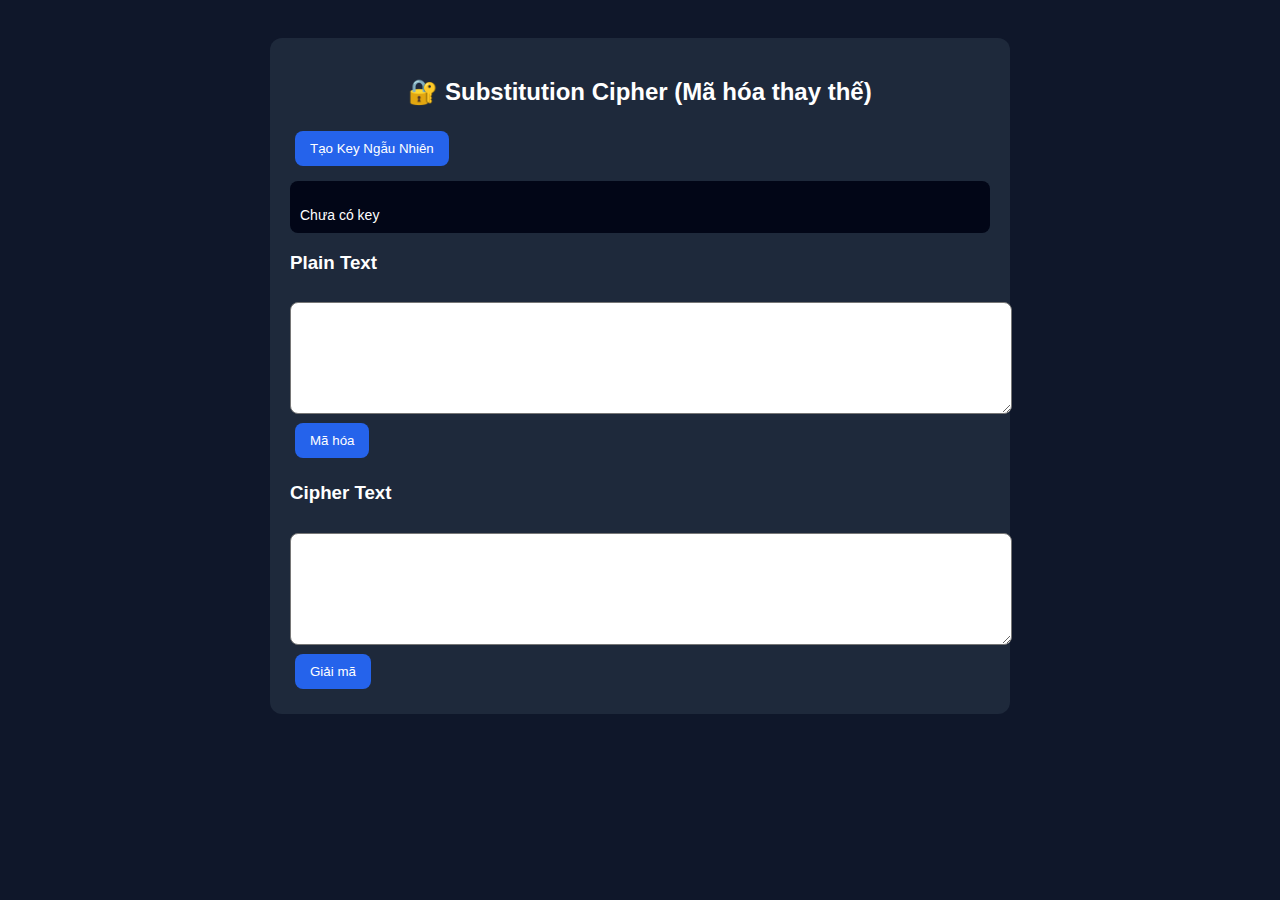
<file: ATTT/DES/index.html>
<!DOCTYPE html>
<html lang="vi">
<head>
<meta charset="UTF-8">
<title>Substitution Cipher Demo</title>

<style>
body {
    font-family: Arial, sans-serif;
    background: #0f172a;
    color: white;
    padding: 30px;
}

.container {
    max-width: 700px;
    margin: auto;
    background: #1e293b;
    padding: 20px;
    border-radius: 12px;
}

h2 {
    text-align: center;
}

textarea {
    width: 100%;
    height: 90px;
    border-radius: 8px;
    padding: 10px;
    margin-top: 10px;
    font-size: 16px;
}

button {
    padding: 10px 15px;
    margin: 5px;
    border: none;
    border-radius: 8px;
    background: #2563eb;
    color: white;
    cursor: pointer;
}

button:hover {
    background: #1d4ed8;
}

.key-box {
    background: #020617;
    padding: 10px;
    border-radius: 8px;
    font-size: 14px;
    margin-top: 10px;
    white-space: pre-wrap;
}
</style>
</head>

<body>

<div class="container">

<h2>🔐 Substitution Cipher (Mã hóa thay thế)</h2>

<button onclick="generateKey()">Tạo Key Ngẫu Nhiên</button>

<div class="key-box" id="keyDisplay">
Chưa có key
</div>

<h3>Plain Text</h3>
<textarea id="plainText"></textarea>

<button onclick="encrypt()">Mã hóa</button>

<h3>Cipher Text</h3>
<textarea id="cipherText"></textarea>

<button onclick="decrypt()">Giải mã</button>

</div>

<script>

const alphabet = "ABCDEFGHIJKLMNOPQRSTUVWXYZ";
let keyMap = {};
let reverseKeyMap = {};

// Tạo key ngẫu nhiên
function generateKey() {

    let shuffled = alphabet.split('').sort(() => Math.random() - 0.5);

    keyMap = {};
    reverseKeyMap = {};

    for (let i = 0; i < alphabet.length; i++) {
        keyMap[alphabet[i]] = shuffled[i];
        reverseKeyMap[shuffled[i]] = alphabet[i];
    }

    displayKey();
}

// Hiển thị key
function displayKey() {

    let text = "PLAINTEXT → CIPHERTEXT\n\n";

    for (let letter in keyMap) {
        text += letter + " → " + keyMap[letter] + "\n";
    }

    document.getElementById("keyDisplay").innerText = text;
}

// Mã hóa
function encrypt() {

    let input = document.getElementById("plainText").value.toUpperCase();
    let result = "";

    for (let char of input) {
        if (keyMap[char]) {
            result += keyMap[char];
        } else {
            result += char;
        }
    }

    document.getElementById("cipherText").value = result;
}

// Giải mã
function decrypt() {

    let input = document.getElementById("cipherText").value.toUpperCase();
    let result = "";

    for (let char of input) {
        if (reverseKeyMap[char]) {
            result += reverseKeyMap[char];
        } else {
            result += char;
        }
    }

    document.getElementById("plainText").value = result;
}

</script>

</body>
</html>
</file>
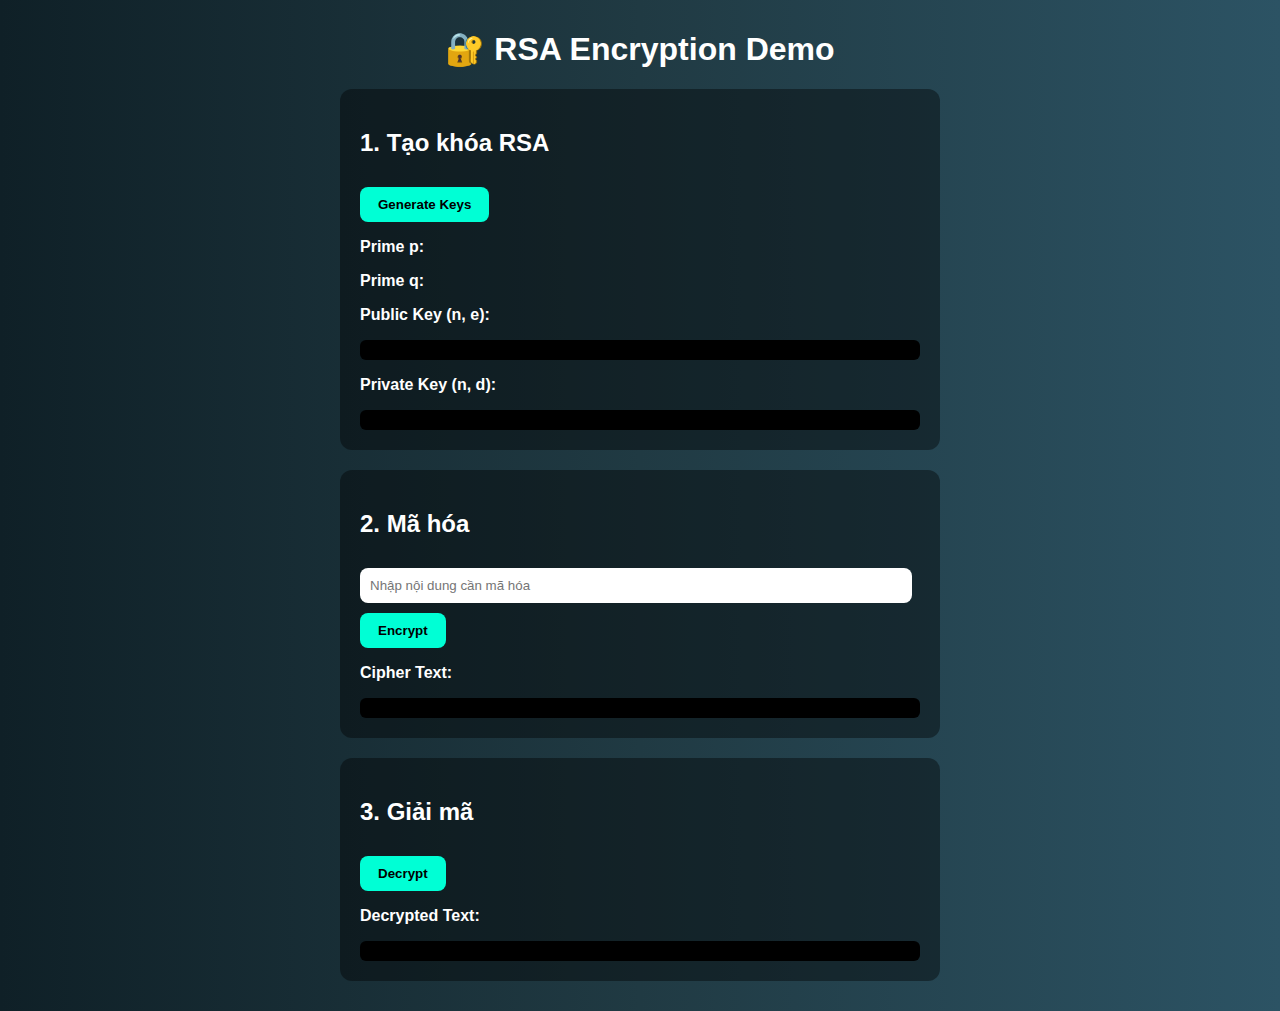
<file: ATTT/RSA/index.html>
<!DOCTYPE html>
<html lang="vi">
<head>
    <meta charset="UTF-8">
    <title>RSA Encryption Demo</title>
    <link rel="stylesheet" href="styles.css">
</head>
<body>

<div class="container">

    <h1>🔐 RSA Encryption Demo</h1>

    <!-- KEY GENERATION -->
    <div class="card">
        <h2>1. Tạo khóa RSA</h2>

        <button onclick="generateKeys()">Generate Keys</button>

        <p><b>Prime p:</b> <span id="pVal"></span></p>
        <p><b>Prime q:</b> <span id="qVal"></span></p>

        <p><b>Public Key (n, e):</b></p>
        <div id="publicKey" class="box"></div>

        <p><b>Private Key (n, d):</b></p>
        <div id="privateKey" class="box"></div>
    </div>

    <!-- ENCRYPT -->
    <div class="card">
        <h2>2. Mã hóa</h2>

        <input type="text" id="plainText" placeholder="Nhập nội dung cần mã hóa">

        <button onclick="encrypt()">Encrypt</button>

        <p><b>Cipher Text:</b></p>
        <div id="cipherText" class="box"></div>
    </div>

    <!-- DECRYPT -->
    <div class="card">
        <h2>3. Giải mã</h2>

        <button onclick="decrypt()">Decrypt</button>

        <p><b>Decrypted Text:</b></p>
        <div id="decryptedText" class="box"></div>
    </div>

</div>

<script src="script.js"></script>
</body>
</html>
</file>
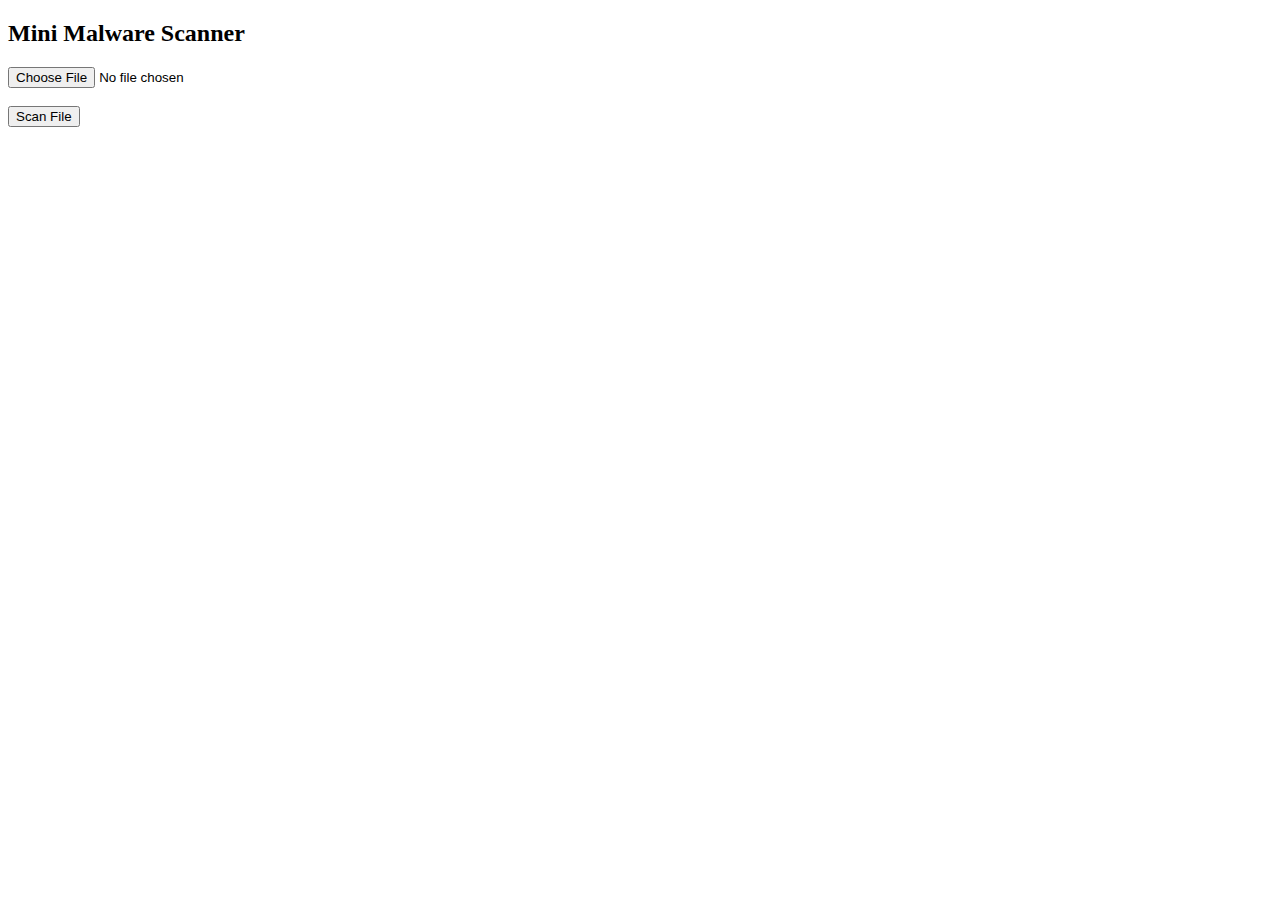
<file: ATTT/malware_web/templates/index.html>
<!DOCTYPE html>
<html>
<head>
    <title>Mini Malware Scanner</title>
</head>
<body>

<h2>Mini Malware Scanner</h2>

<form action="/scan" method="post" enctype="multipart/form-data">
    <input type="file" name="file" required>
    <br><br>
    <button type="submit">Scan File</button>
</form>

</body>
</html>
</file>
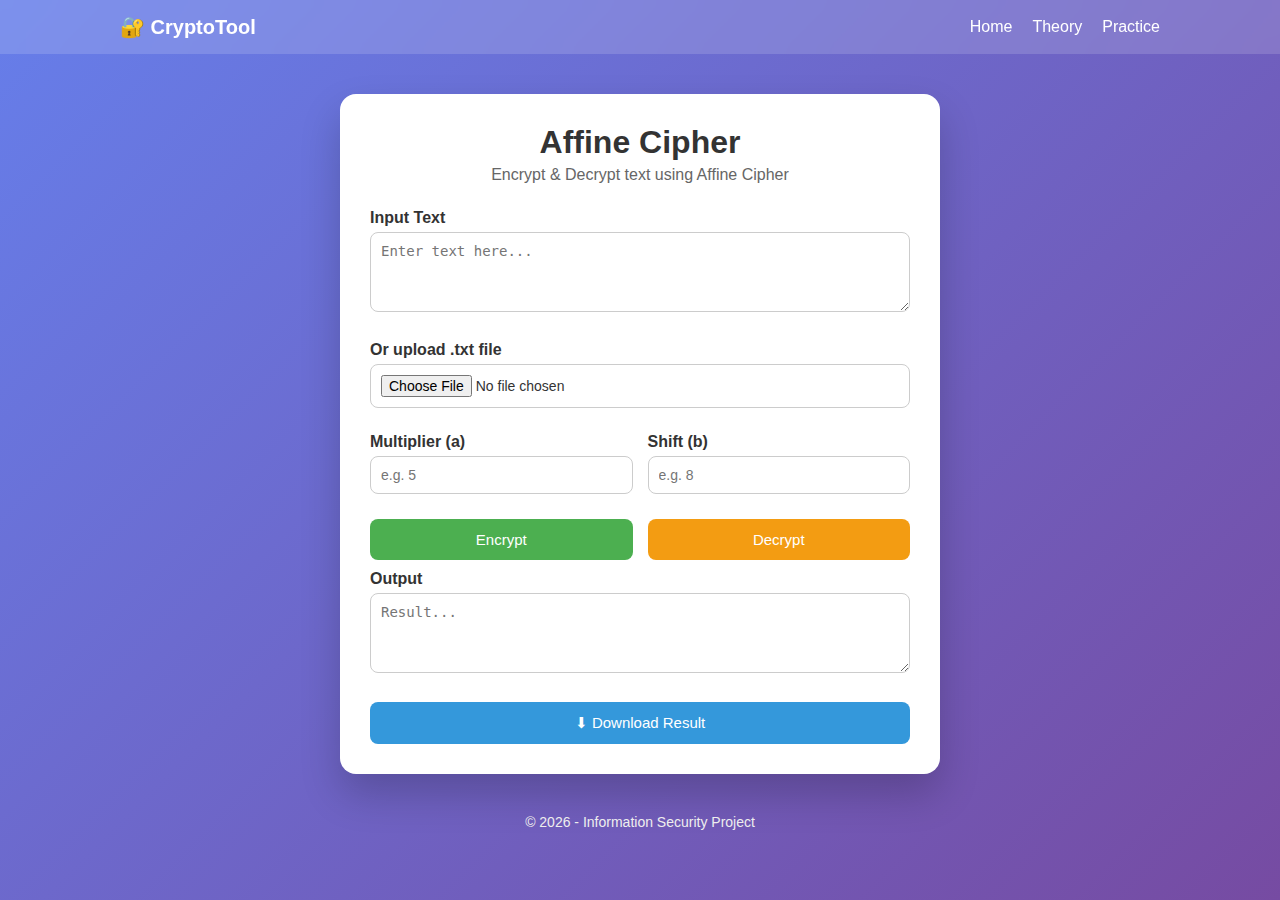
<file: ATTT/affine/affine.html>
<!DOCTYPE html>
<html lang="en">
<head>
    <meta charset="UTF-8">
    <meta name="viewport" content="width=device-width, initial-scale=1.0">
    <title>Affine Cipher Tool</title>
    <link rel="stylesheet" href="affine.css">
</head>
<body>

<header>
    <nav class="navbar">
        <div class="logo">🔐 CryptoTool</div>
        <ul class="menu">
            <li><a href="#">Home</a></li>
            <li><a href="#">Theory</a></li>
            <li><a href="#">Practice</a></li>
        </ul>
    </nav>
</header>

<main>
    <div class="card">
        <h1>Affine Cipher</h1>
        <p class="desc">Encrypt & Decrypt text using Affine Cipher</p>

        <label>Input Text</label>
        <textarea id="inputText" placeholder="Enter text here..."></textarea>

        <label>Or upload .txt file</label>
        <input type="file" id="fileInput" accept=".txt">

        <div class="key-box">
            <div>
                <label>Multiplier (a)</label>
                <input type="number" id="a" placeholder="e.g. 5">
            </div>
            <div>
                <label>Shift (b)</label>
                <input type="number" id="b" placeholder="e.g. 8">
            </div>
        </div>

        <div class="btn-group">
            <button class="encrypt" onclick="encrypt()">Encrypt</button>
            <button class="decrypt" onclick="decrypt()">Decrypt</button>
        </div>

        <label>Output</label>
        <textarea id="outputText" placeholder="Result..."></textarea>

        <button class="download" onclick="downloadFile()">⬇ Download Result</button>
    </div>
</main>

<footer>
    <p>© 2026 - Information Security Project</p>
</footer>

<script src="affine.js"></script>
</body>
</html>
</file>
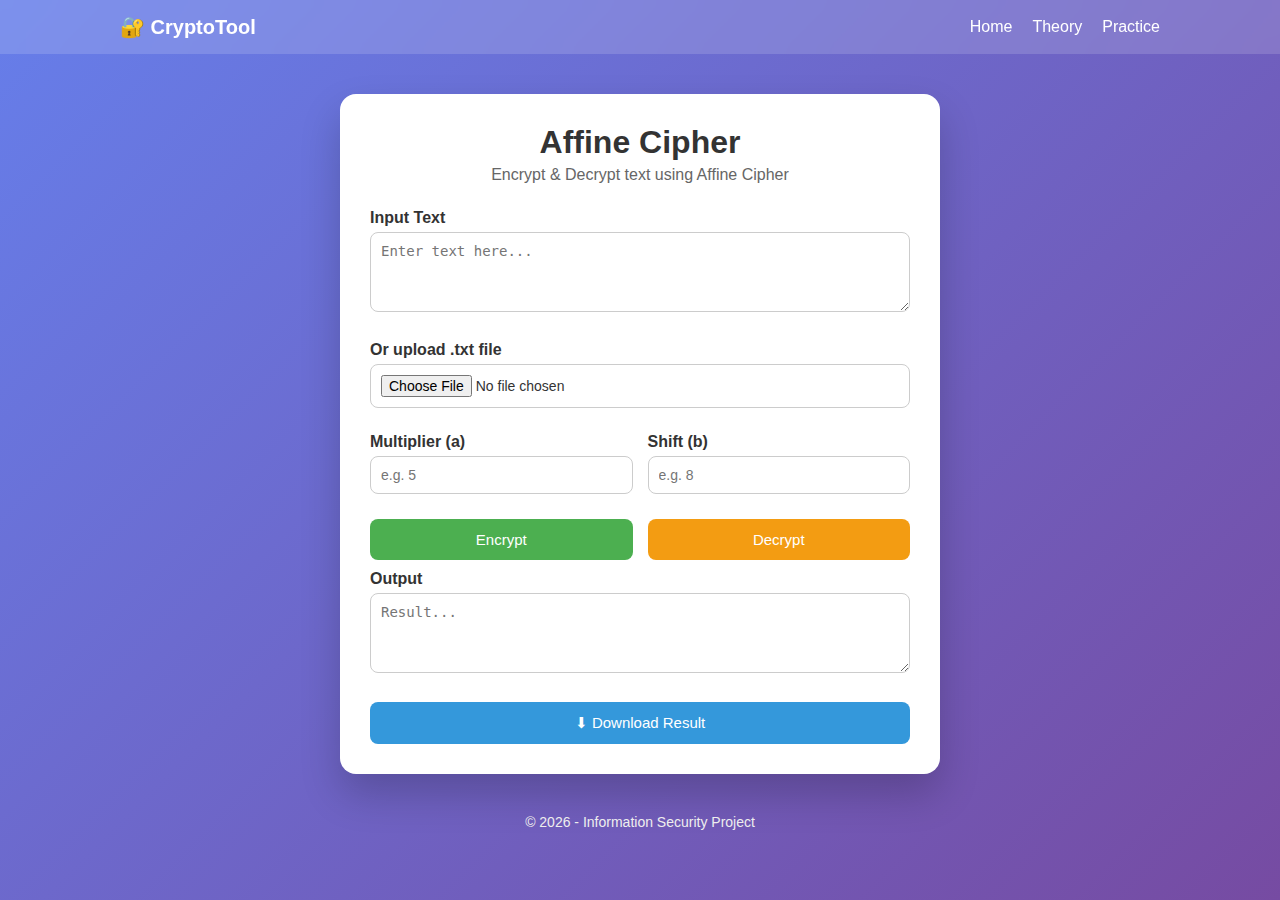
<file: ATTT/affine/affines.html>
<!DOCTYPE html>
<html lang="en">
<head>
    <meta charset="UTF-8">
    <title>Affine Cipher Tool</title>
    <meta name="viewport" content="width=device-width, initial-scale=1.0">

    <style>
        * {
            margin: 0;
            padding: 0;
            box-sizing: border-box;
        }

        body {
            font-family: "Segoe UI", Arial, sans-serif;
            background: linear-gradient(135deg, #667eea, #764ba2);
            min-height: 100vh;
            color: #333;
        }

        /* ===== NAVBAR ===== */
        header {
            background: rgba(255,255,255,0.15);
            backdrop-filter: blur(10px);
        }

        .navbar {
            max-width: 1100px;
            margin: auto;
            padding: 15px 30px;
            display: flex;
            justify-content: space-between;
            align-items: center;
        }

        .logo {
            font-weight: bold;
            font-size: 20px;
            color: #fff;
        }

        .menu {
            list-style: none;
            display: flex;
            gap: 20px;
        }

        .menu a {
            color: #fff;
            text-decoration: none;
            font-weight: 500;
        }

        .menu a:hover {
            text-decoration: underline;
        }

        /* ===== MAIN CARD ===== */
        main {
            display: flex;
            justify-content: center;
            align-items: center;
            padding: 40px 20px;
        }

        .card {
            background: #fff;
            width: 100%;
            max-width: 600px;
            padding: 30px;
            border-radius: 16px;
            box-shadow: 0 20px 40px rgba(0,0,0,0.2);
        }

        .card h1 {
            text-align: center;
            margin-bottom: 5px;
        }

        .desc {
            text-align: center;
            color: #666;
            margin-bottom: 25px;
        }

        /* ===== FORM ===== */
        label {
            font-weight: 600;
            margin: 10px 0 5px;
            display: block;
        }

        textarea, input[type="number"], input[type="file"] {
            width: 100%;
            padding: 10px;
            margin-bottom: 15px;
            border-radius: 8px;
            border: 1px solid #ccc;
            font-size: 14px;
        }

        textarea {
            resize: vertical;
            min-height: 80px;
        }

        .key-box {
            display: flex;
            gap: 15px;
        }

        .key-box div {
            flex: 1;
        }

        /* ===== BUTTONS ===== */
        .btn-group {
            display: flex;
            gap: 15px;
            margin: 10px 0;
        }

        button {
            padding: 12px;
            border: none;
            border-radius: 8px;
            font-size: 15px;
            cursor: pointer;
            transition: 0.3s;
        }

        .encrypt {
            background: #4CAF50;
            color: #fff;
            flex: 1;
        }

        .encrypt:hover {
            background: #43a047;
        }

        .decrypt {
            background: #f39c12;
            color: #fff;
            flex: 1;
        }

        .decrypt:hover {
            background: #e67e22;
        }

        .download {
            width: 100%;
            background: #3498db;
            color: #fff;
            margin-top: 10px;
        }

        .download:hover {
            background: #2980b9;
        }

        /* ===== FOOTER ===== */
        footer {
            text-align: center;
            color: #eee;
            margin-bottom: 15px;
            font-size: 14px;
        }
    </style>
</head>

<body>

<header>
    <nav class="navbar">
        <div class="logo">🔐 CryptoTool</div>
        <ul class="menu">
            <li><a href="#">Home</a></li>
            <li><a href="#">Theory</a></li>
            <li><a href="#">Practice</a></li>
        </ul>
    </nav>
</header>

<main>
    <div class="card">
        <h1>Affine Cipher</h1>
        <p class="desc">Encrypt & Decrypt text using Affine Cipher</p>

        <label>Input Text</label>
        <textarea id="inputText" placeholder="Enter text here..."></textarea>

        <label>Or upload .txt file</label>
        <input type="file" id="fileInput" accept=".txt">

        <div class="key-box">
            <div>
                <label>Multiplier (a)</label>
                <input type="number" id="a" placeholder="e.g. 5">
            </div>
            <div>
                <label>Shift (b)</label>
                <input type="number" id="b" placeholder="e.g. 8">
            </div>
        </div>

        <div class="btn-group">
            <button class="encrypt" onclick="encrypt()">Encrypt</button>
            <button class="decrypt" onclick="decrypt()">Decrypt</button>
        </div>

        <label>Output</label>
        <textarea id="outputText" placeholder="Result..."></textarea>

        <button class="download" onclick="downloadFile()">⬇ Download Result</button>
    </div>
</main>

<footer>
    <p>© 2026 - Information Security Project</p>
</footer>

<script>
    function encrypt() {
        let text = document.getElementById("inputText").value;
        let a = parseInt(document.getElementById("a").value);
        let b = parseInt(document.getElementById("b").value);

        if (isNaN(a) || isNaN(b)) {
            alert("Please enter a and b");
            return;
        }

        let result = "";

        for (let char of text) {
            if (char >= 'A' && char <= 'Z') {
                let x = char.charCodeAt(0) - 65;
                let y = (a * x + b) % 26;
                result += String.fromCharCode(y + 65);
            } else if (char >= 'a' && char <= 'z') {
                let x = char.charCodeAt(0) - 97;
                let y = (a * x + b) % 26;
                result += String.fromCharCode(y + 97);
            } else {
                result += char;
            }
        }

        document.getElementById("outputText").value = result;
    }

    function modInverse(a, m) {
        a = a % m;
        for (let x = 1; x < m; x++) {
            if ((a * x) % m === 1) return x;
        }
        return null;
    }

    function decrypt() {
        let text = document.getElementById("inputText").value;
        let a = parseInt(document.getElementById("a").value);
        let b = parseInt(document.getElementById("b").value);

        if (isNaN(a) || isNaN(b)) {
            alert("Please enter a and b");
            return;
        }

        let a_inv = modInverse(a, 26);
        if (a_inv === null) {
            alert("Multiplicative inverse for a does not exist!");
            return;
        }

        let result = "";

        for (let char of text) {
            if (char >= 'A' && char <= 'Z') {
                let y = char.charCodeAt(0) - 65;
                let x = (a_inv * (y - b + 26)) % 26;
                result += String.fromCharCode(x + 65);
            } else if (char >= 'a' && char <= 'z') {
                let y = char.charCodeAt(0) - 97;
                let x = (a_inv * (y - b + 26)) % 26;
                result += String.fromCharCode(x + 97);
            } else {
                result += char;
            }
        }

        document.getElementById("outputText").value = result;
    }

    document.getElementById("fileInput").addEventListener("change", function () {
        let file = this.files[0];
        if (!file) return;

        let reader = new FileReader();
        reader.onload = function (e) {
            document.getElementById("inputText").value = e.target.result;
        };
        reader.readAsText(file);
    });

    function downloadFile() {
        let text = document.getElementById("outputText").value;
        let blob = new Blob([text], { type: "text/plain" });
        let a = document.createElement("a");
        a.href = URL.createObjectURL(blob);
        a.download = "affine_result.txt";
        a.click();
    }
</script>

</body>
</html>
</file>
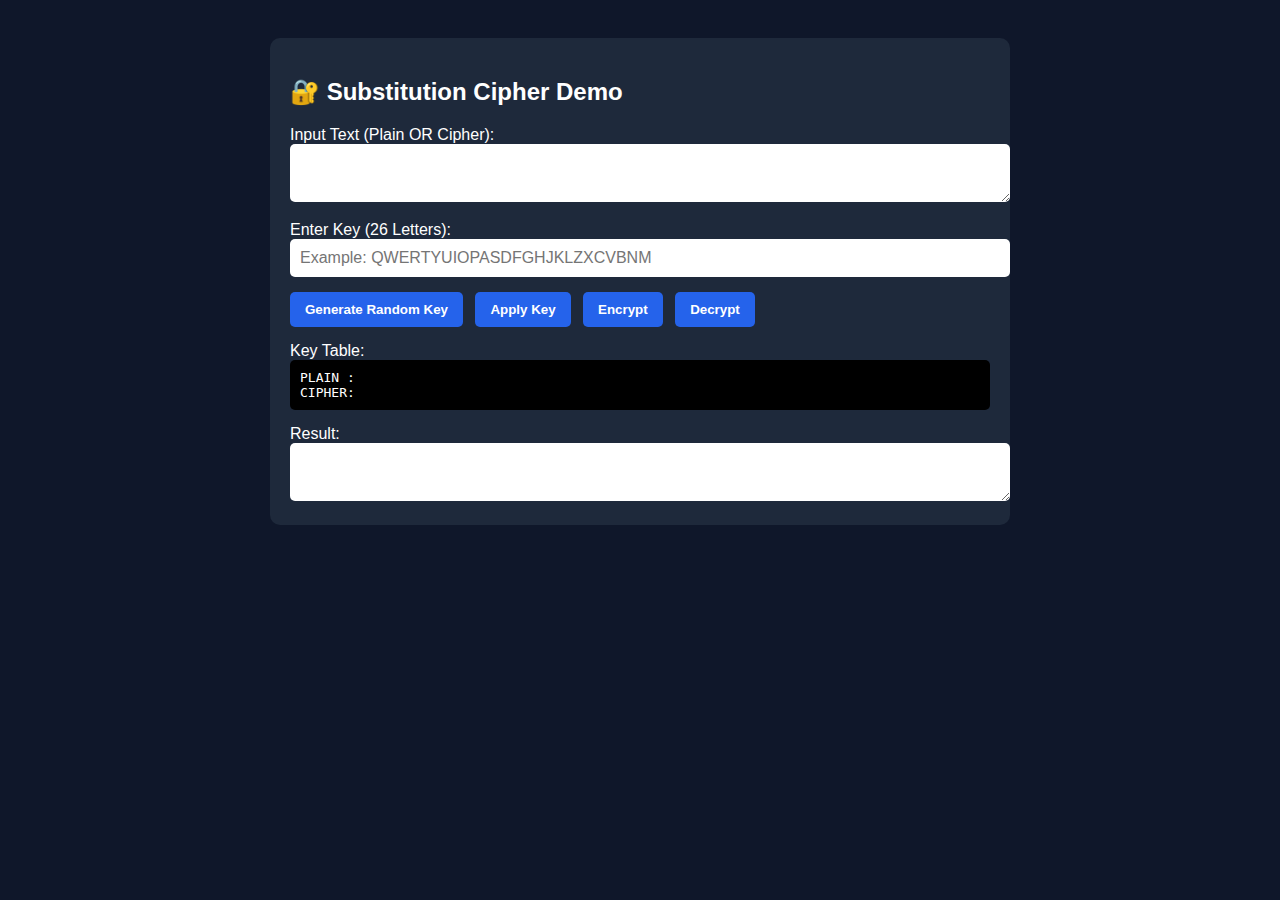
<file: ATTT/substitution-cipher/substitution.html>
<!DOCTYPE html>
<html lang="en">
<head>
    <meta charset="UTF-8">
    <title>Substitution Cipher</title>
    <link rel="stylesheet" href="substitution.css">
</head>
<body>

<div class="container">

    <h2>🔐 Substitution Cipher Demo</h2>

    <!-- INPUT TEXT -->
    <div class="row">
        <label>Input Text (Plain OR Cipher):</label>
        <textarea id="plain"></textarea>
    </div>

    <!-- KEY INPUT -->
    <div class="row">
        <label>Enter Key (26 Letters):</label>
        <input id="keyInput" type="text" placeholder="Example: QWERTYUIOPASDFGHJKLZXCVBNM">
    </div>

    <!-- BUTTONS -->
    <div class="row">
        <button onclick="generateKey()">Generate Random Key</button>
        <button onclick="applyKey()">Apply Key</button>
        <button onclick="encrypt()">Encrypt</button>
        <button onclick="decrypt()">Decrypt</button>
    </div>

    <!-- SHOW KEY -->
    <div class="row">
        <label>Key Table:</label>
        <div class="key-box">
            PLAIN : <span id="plainKey"></span><br>
            CIPHER: <span id="cipherKey"></span>
        </div>
    </div>

    <!-- RESULT -->
    <div class="row">
        <label>Result:</label>
        <textarea id="result"></textarea>
    </div>

</div>

<script src="substitution.js"></script>
</body>
</html>
</file>
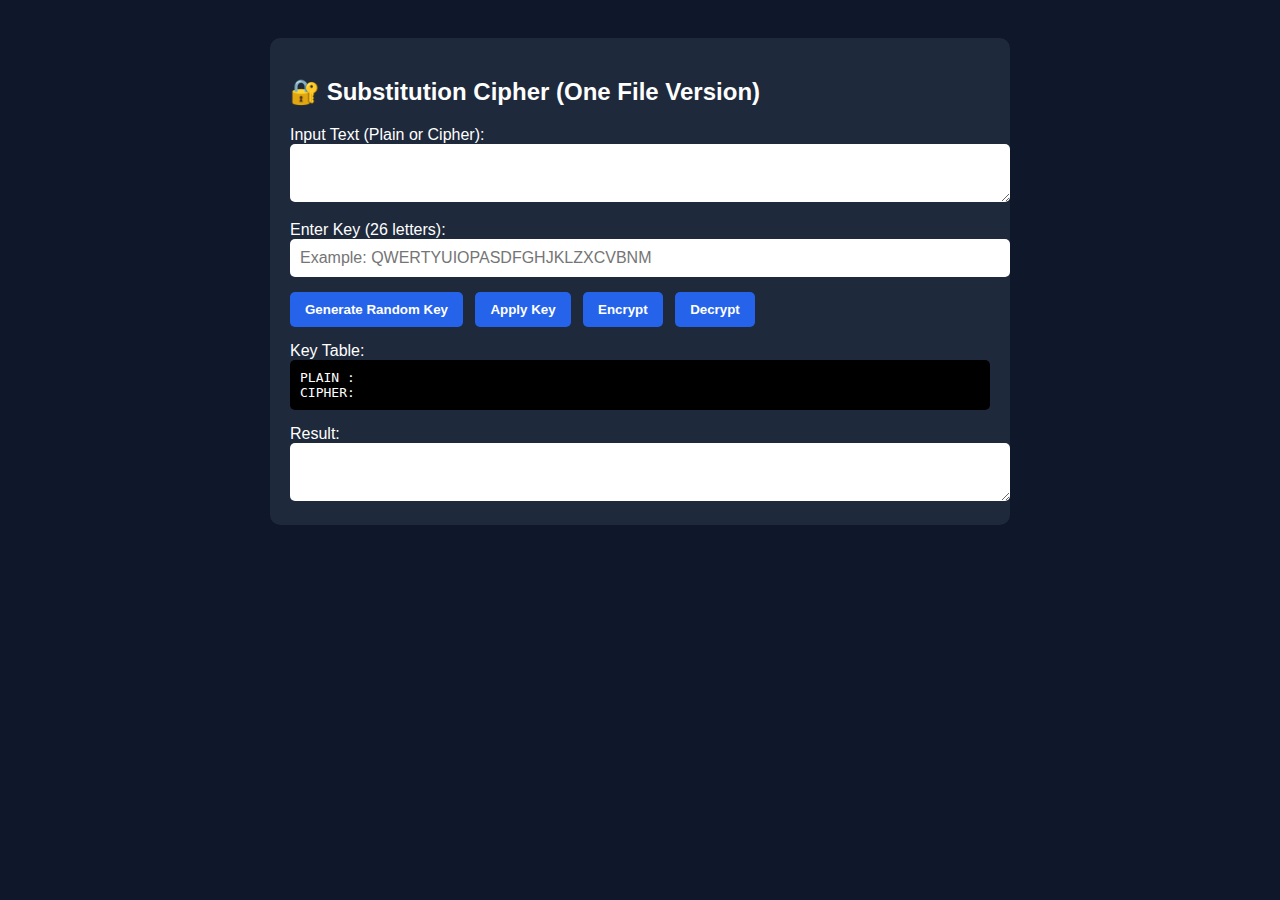
<file: ATTT/substitution-cipher/substitutions.html>
<!DOCTYPE html>
<html lang="en">
<head>
<meta charset="UTF-8">
<title>Substitution Cipher</title>

<style>

body {
    font-family: Arial;
    background: #0f172a;
    color: white;
    padding: 30px;
}

.container {
    max-width: 700px;
    margin: auto;
    background: #1e293b;
    padding: 20px;
    border-radius: 10px;
}

.row {
    margin-top: 15px;
}

textarea, input {
    width: 100%;
    padding: 10px;
    font-size: 16px;
    border-radius: 5px;
    border: none;
}

button {
    padding: 10px 15px;
    margin-right: 8px;
    border: none;
    border-radius: 5px;
    background: #2563eb;
    color: white;
    font-weight: bold;
    cursor: pointer;
}

button:hover {
    background: #1d4ed8;
}

.key-box {
    background: black;
    padding: 10px;
    border-radius: 5px;
    font-family: monospace;
}

</style>
</head>

<body>

<div class="container">

<h2>🔐 Substitution Cipher (One File Version)</h2>

<div class="row">
<label>Input Text (Plain or Cipher):</label>
<textarea id="plain"></textarea>
</div>

<div class="row">
<label>Enter Key (26 letters):</label>
<input id="keyInput" placeholder="Example: QWERTYUIOPASDFGHJKLZXCVBNM">
</div>

<div class="row">
<button onclick="generateKey()">Generate Random Key</button>
<button onclick="applyKey()">Apply Key</button>
<button onclick="encrypt()">Encrypt</button>
<button onclick="decrypt()">Decrypt</button>
</div>

<div class="row">
<label>Key Table:</label>
<div class="key-box">
PLAIN : <span id="plainKey"></span><br>
CIPHER: <span id="cipherKey"></span>
</div>
</div>

<div class="row">
<label>Result:</label>
<textarea id="result"></textarea>
</div>

</div>

<script>

const alphabet = "ABCDEFGHIJKLMNOPQRSTUVWXYZ";
let key = "";


// =====================
// RANDOM KEY GENERATOR
// =====================
function generateKey() {

    let chars = alphabet.split("");

    for (let i = chars.length - 1; i > 0; i--) {
        let j = Math.floor(Math.random() * (i + 1));
        [chars[i], chars[j]] = [chars[j], chars[i]];
    }

    key = chars.join("");

    document.getElementById("plainKey").innerText = alphabet;
    document.getElementById("cipherKey").innerText = key;
    document.getElementById("keyInput").value = key;

    alert("Random Key Generated!");
}


// =====================
// APPLY MANUAL KEY
// =====================
function applyKey() {

    let inputKey = document.getElementById("keyInput").value.toUpperCase();

    if (inputKey.length !== 26) {
        alert("Key must contain exactly 26 letters!");
        return;
    }

    let unique = new Set(inputKey);

    if (unique.size !== 26) {
        alert("Key must not contain duplicate letters!");
        return;
    }

    key = inputKey;

    document.getElementById("plainKey").innerText = alphabet;
    document.getElementById("cipherKey").innerText = key;

    alert("Key Applied Successfully!");
}


// =====================
// ENCRYPT FUNCTION
// =====================
function encrypt() {

    if (key === "") {
        alert("Generate or apply key first!");
        return;
    }

    let text = document.getElementById("plain").value.toUpperCase();
    let result = "";

    for (let c of text) {

        if (alphabet.includes(c)) {
            let index = alphabet.indexOf(c);
            result += key[index];
        } else {
            result += c;
        }
    }

    document.getElementById("result").value = result;
}


// =====================
// DECRYPT FUNCTION
// =====================
function decrypt() {

    if (key === "") {
        alert("Generate or apply key first!");
        return;
    }

    let text = document.getElementById("plain").value.toUpperCase();
    let result = "";

    for (let c of text) {

        if (key.includes(c)) {
            let index = key.indexOf(c);
            result += alphabet[index];
        } else {
            result += c;
        }
    }

    document.getElementById("result").value = result;
}

</script>

</body>
</html>
</file>
<file: ATTT/RSA/styles.css>
body {
    font-family: Arial, sans-serif;
    background: linear-gradient(to right, #0f2027, #203a43, #2c5364);
    color: white;
}

.container {
    width: 600px;
    margin: 30px auto;
}

h1 {
    text-align: center;
}

.card {
    background: rgba(0,0,0,0.4);
    padding: 20px;
    border-radius: 12px;
    margin-top: 20px;
}

input {
    width: 95%;
    padding: 10px;
    border-radius: 8px;
    border: none;
    margin-top: 10px;
}

button {
    margin-top: 10px;
    padding: 10px 18px;
    border-radius: 8px;
    border: none;
    font-weight: bold;
    cursor: pointer;
    background: #00ffd5;
}

button:hover {
    background: #00c9aa;
}

.box {
    background: black;
    padding: 10px;
    border-radius: 6px;
    word-break: break-all;
    margin-top: 5px;
}
</file>
<file: ATTT/affine/affine.css>
* {
    margin: 0;
    padding: 0;
    box-sizing: border-box;
}

body {
    font-family: "Segoe UI", Arial, sans-serif;
    background: linear-gradient(135deg, #667eea, #764ba2);
    min-height: 100vh;
    color: #333;
}

/* ===== NAVBAR ===== */
header {
    background: rgba(255,255,255,0.15);
    backdrop-filter: blur(10px);
}

.navbar {
    max-width: 1100px;
    margin: auto;
    padding: 15px 30px;
    display: flex;
    justify-content: space-between;
    align-items: center;
}

.logo {
    font-weight: bold;
    font-size: 20px;
    color: #fff;
}

.menu {
    list-style: none;
    display: flex;
    gap: 20px;
}

.menu a {
    color: #fff;
    text-decoration: none;
    font-weight: 500;
}

.menu a:hover {
    text-decoration: underline;
}

/* ===== MAIN CARD ===== */
main {
    display: flex;
    justify-content: center;
    align-items: center;
    padding: 40px 20px;
}

.card {
    background: #fff;
    width: 100%;
    max-width: 600px;
    padding: 30px;
    border-radius: 16px;
    box-shadow: 0 20px 40px rgba(0,0,0,0.2);
}

.card h1 {
    text-align: center;
    margin-bottom: 5px;
}

.desc {
    text-align: center;
    color: #666;
    margin-bottom: 25px;
}

/* ===== FORM ===== */
label {
    font-weight: 600;
    margin: 10px 0 5px;
    display: block;
}

textarea, input[type="number"], input[type="file"] {
    width: 100%;
    padding: 10px;
    margin-bottom: 15px;
    border-radius: 8px;
    border: 1px solid #ccc;
    font-size: 14px;
}

textarea {
    resize: vertical;
    min-height: 80px;
}

.key-box {
    display: flex;
    gap: 15px;
}

.key-box div {
    flex: 1;
}

/* ===== BUTTONS ===== */
.btn-group {
    display: flex;
    gap: 15px;
    margin: 10px 0;
}

button {
    padding: 12px;
    border: none;
    border-radius: 8px;
    font-size: 15px;
    cursor: pointer;
    transition: 0.3s;
}

.encrypt {
    background: #4CAF50;
    color: #fff;
    flex: 1;
}

.encrypt:hover {
    background: #43a047;
}

.decrypt {
    background: #f39c12;
    color: #fff;
    flex: 1;
}

.decrypt:hover {
    background: #e67e22;
}

.download {
    width: 100%;
    background: #3498db;
    color: #fff;
    margin-top: 10px;
}

.download:hover {
    background: #2980b9;
}

/* ===== FOOTER ===== */
footer {
    text-align: center;
    color: #eee;
    margin-bottom: 15px;
    font-size: 14px;
}
</file>
<file: ATTT/substitution-cipher/substitution.css>
body {
    font-family: Arial;
    background: #0f172a;
    color: white;
    padding: 30px;
}

.container {
    max-width: 700px;
    margin: auto;
    background: #1e293b;
    padding: 20px;
    border-radius: 10px;
}

.row {
    margin-top: 15px;
}

textarea, input {
    width: 100%;
    padding: 10px;
    font-size: 16px;
    border-radius: 5px;
    border: none;
}

button {
    padding: 10px 15px;
    margin-right: 8px;
    border: none;
    border-radius: 5px;
    background: #2563eb;
    color: white;
    font-weight: bold;
    cursor: pointer;
}

button:hover {
    background: #1d4ed8;
}

.key-box {
    background: black;
    padding: 10px;
    border-radius: 5px;
    font-family: monospace;
}
</file>
